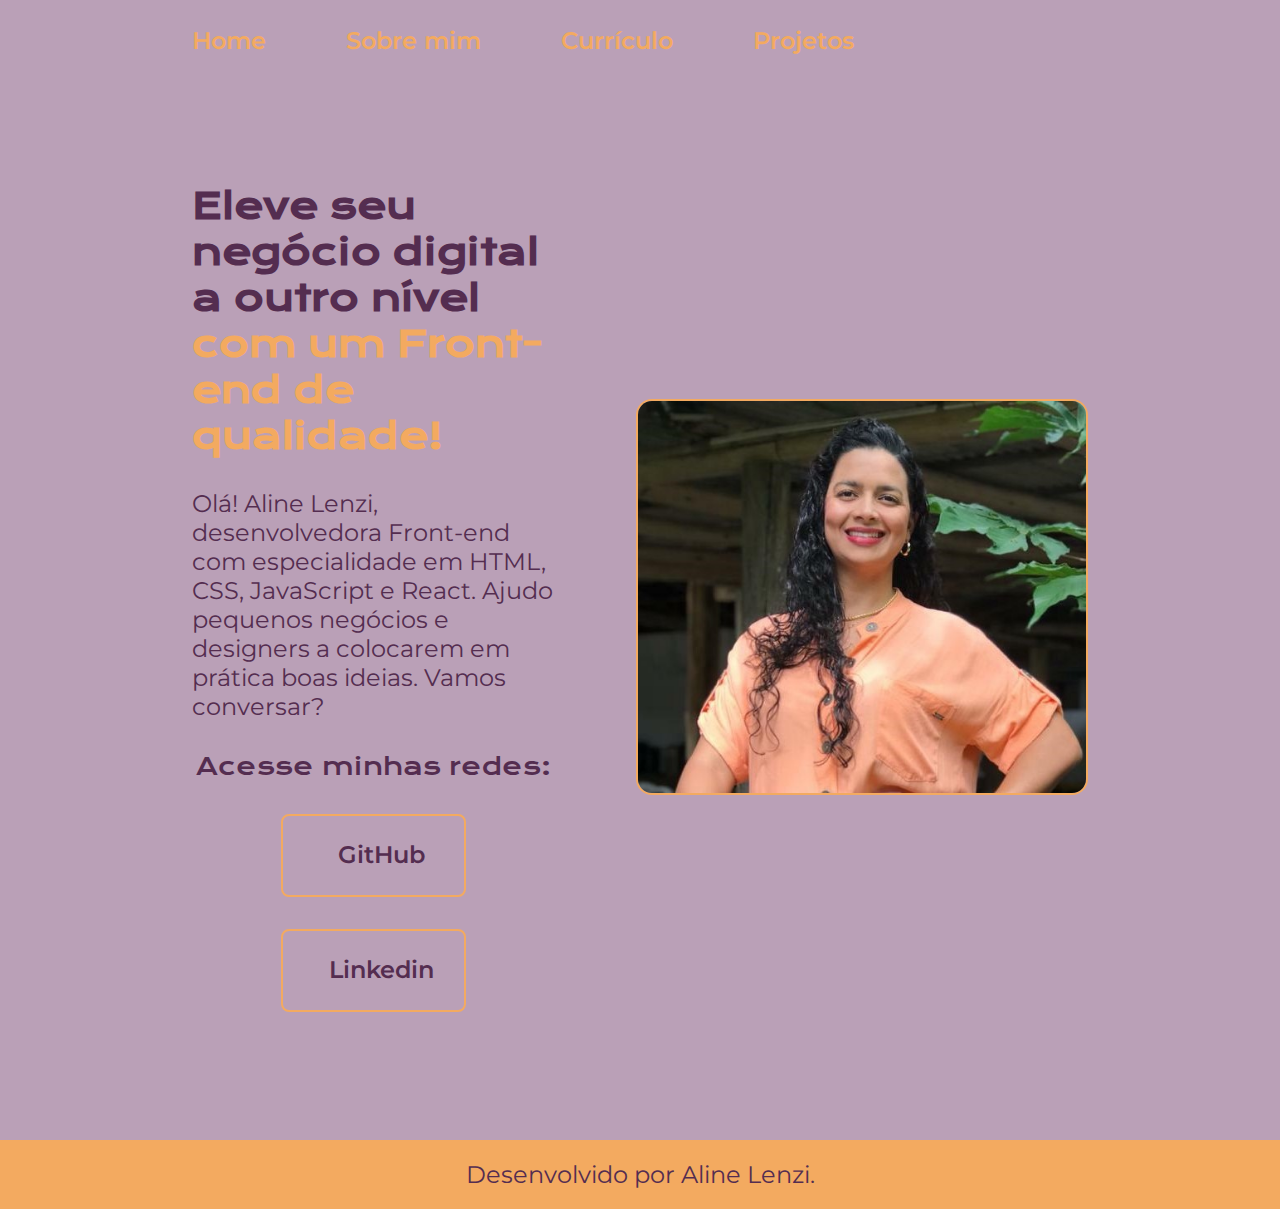
<file: index.html>
<!DOCTYPE html>
<html lang="pt-br">
    <head>
        <meta charset="UTF-8">
        <meta name="viewport" content="wigth=device-width, initial-scale=1.0">
        <meta http-equiv="X-UA-Compatible" content="IE=edge">
        <title>Portifólio</title>
        <link rel="stylesheet" href="./styles/style.css">
        <link rel="preconnect" href="https://fonts.googleapis.com">
        <link rel="preconnect" href="https://fonts.gstatic.com" crossorigin>
        <link href="https://fonts.googleapis.com/css2?family=Krona+One&family=Oxanium:wght@300;400;700&family=Poppins:wght@100;200;300;400;500&display=swap" rel="stylesheet">
        <link rel="stylesheet" href="https://cdnjs.cloudflare.com/ajax/libs/font-awesome/6.4.2/css/all.min.css" integrity="sha512-z3gLpd7yknf1YoNbCzqRKc4qyor8gaKU1qmn+CShxbuBusANI9QpRohGBreCFkKxLhei6S9CQXFEbbKuqLg0DA==" crossorigin="anonymous" referrerpolicy="no-referrer" />
    </head>
    <body>
        <header class="cabecalho">
            <nav class="cabecalho__menu">
                <a href="./index.html" class="cabecalho__menu__link">Home</a>
                <a href="./about.html" class="cabecalho__menu__link">Sobre mim</a>
                <a href="./curriculo.html" class="cabecalho__menu__link">Currículo</a>
                <a href="./projetos.html" class="cabecalho__menu__link">Projetos</a>
            </nav>
        </header>
        <main class="apresentacao">
            <section class="apresentacao__conteudo">
                <h1 class="apresentacao__conteudo__titulo">Eleve seu negócio digital a outro nível <strong class="titulo-destaque">com um Front-end de qualidade!</strong></h1>
                <p class="apresentacao__conteudo__texto">Olá! Aline Lenzi, desenvolvedora Front-end com especialidade em HTML, CSS, JavaScript e React. Ajudo pequenos negócios e designers a colocarem em prática boas ideias. Vamos conversar?</p>
                <div class="apresentacao__links">
                    <h3 class ="apresentaca__links__subtitulo">Acesse minhas redes:</h3>
                    <a class ="apresentacao__links__link"  href="https://github.com/alinelenzi" target="_blank"><i class="fab fa-github"></i>GitHub</a>
                    <a class ="apresentacao__links__link" href="https://linkedin.com/in/aline-duque-lenzi-rodrigues-018293240" target="_blank"><i class="fa-brands fa-linkedin"></i>Linkedin</a>
                </div>
            </section>
            <img class="apresentacao__imagem" src="./assets/Imagem.jpg" alt="Foto de Aline Lenzi">
        </main>
        <footer class="rodape"><p>Desenvolvido por Aline Lenzi.</p></footer>
    </body>
</html>
</file>
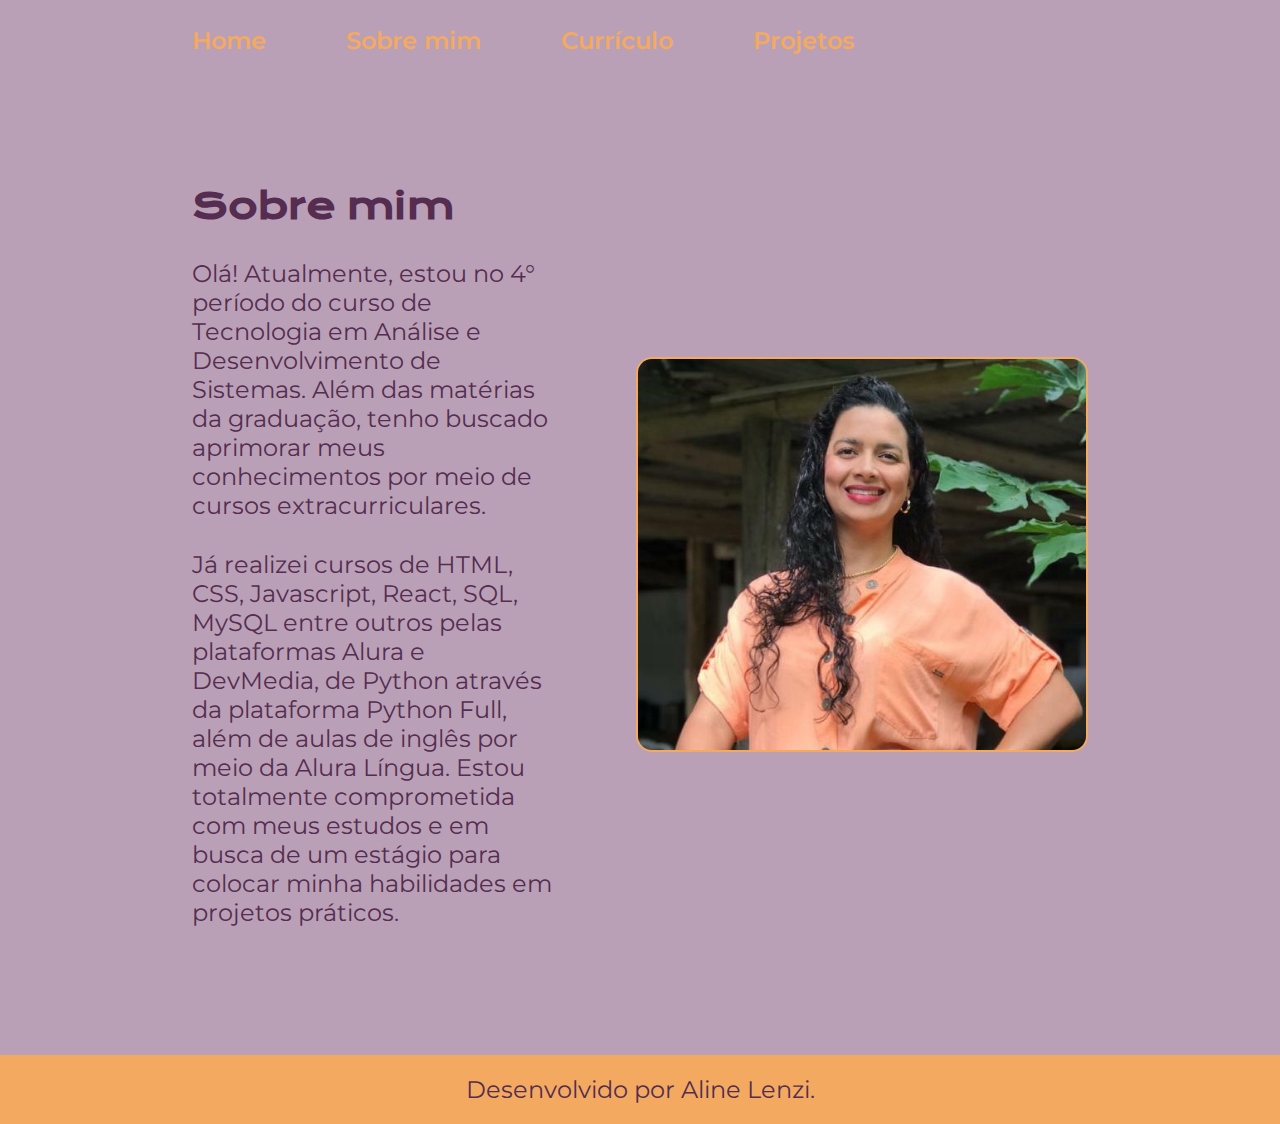
<file: about.html>
<!DOCTYPE html>
<html lang="en">
<head>
    <meta charset="UTF-8">
    <meta name="viewport" content="width=device-width, initial-scale=1.0">
    <title>Portifólio</title>
    <link rel="stylesheet" href="./styles/style.css">
</head>
<body>
    <header class="cabecalho">
        <nav class="cabecalho__menu">
            <a href="./index.html" class="cabecalho__menu__link">Home</a>
            <a href="./about.html" class="cabecalho__menu__link">Sobre mim</a>
            <a href="./curriculo.html" class="cabecalho__menu__link">Currículo</a>
            <a href="./projetos.html" class="cabecalho__menu__link">Projetos</a>
        </nav>
    </header>
    <main class="apresentacao">
        <section class="apresentacao__conteudo">
            <h1 class="apresentacao__conteudo__titulo">Sobre mim</h1>
            <p class="apresentacao__conteudo__texto">Olá! Atualmente, estou no 4° período do curso de Tecnologia em Análise e Desenvolvimento de Sistemas. Além das matérias da graduação, tenho buscado aprimorar meus conhecimentos por meio de cursos extracurriculares.</p>
            <p class="apresentacao__conteudo__texto">Já realizei cursos de HTML, CSS, Javascript, React, SQL, MySQL entre outros pelas plataformas Alura e DevMedia, de Python através da plataforma Python Full, além de aulas de inglês por meio da Alura Língua. Estou totalmente comprometida com meus estudos e em busca de um estágio para colocar minha habilidades em projetos práticos.</p>
        </section>
        <img class="apresentacao__imagem" src="./assets/Imagem.jpg" alt="Foto Aline Lenzi"></img>
    </main>
    <footer class="rodape"><p>Desenvolvido por Aline Lenzi.</p></footer>
</body>
</html>
</file>
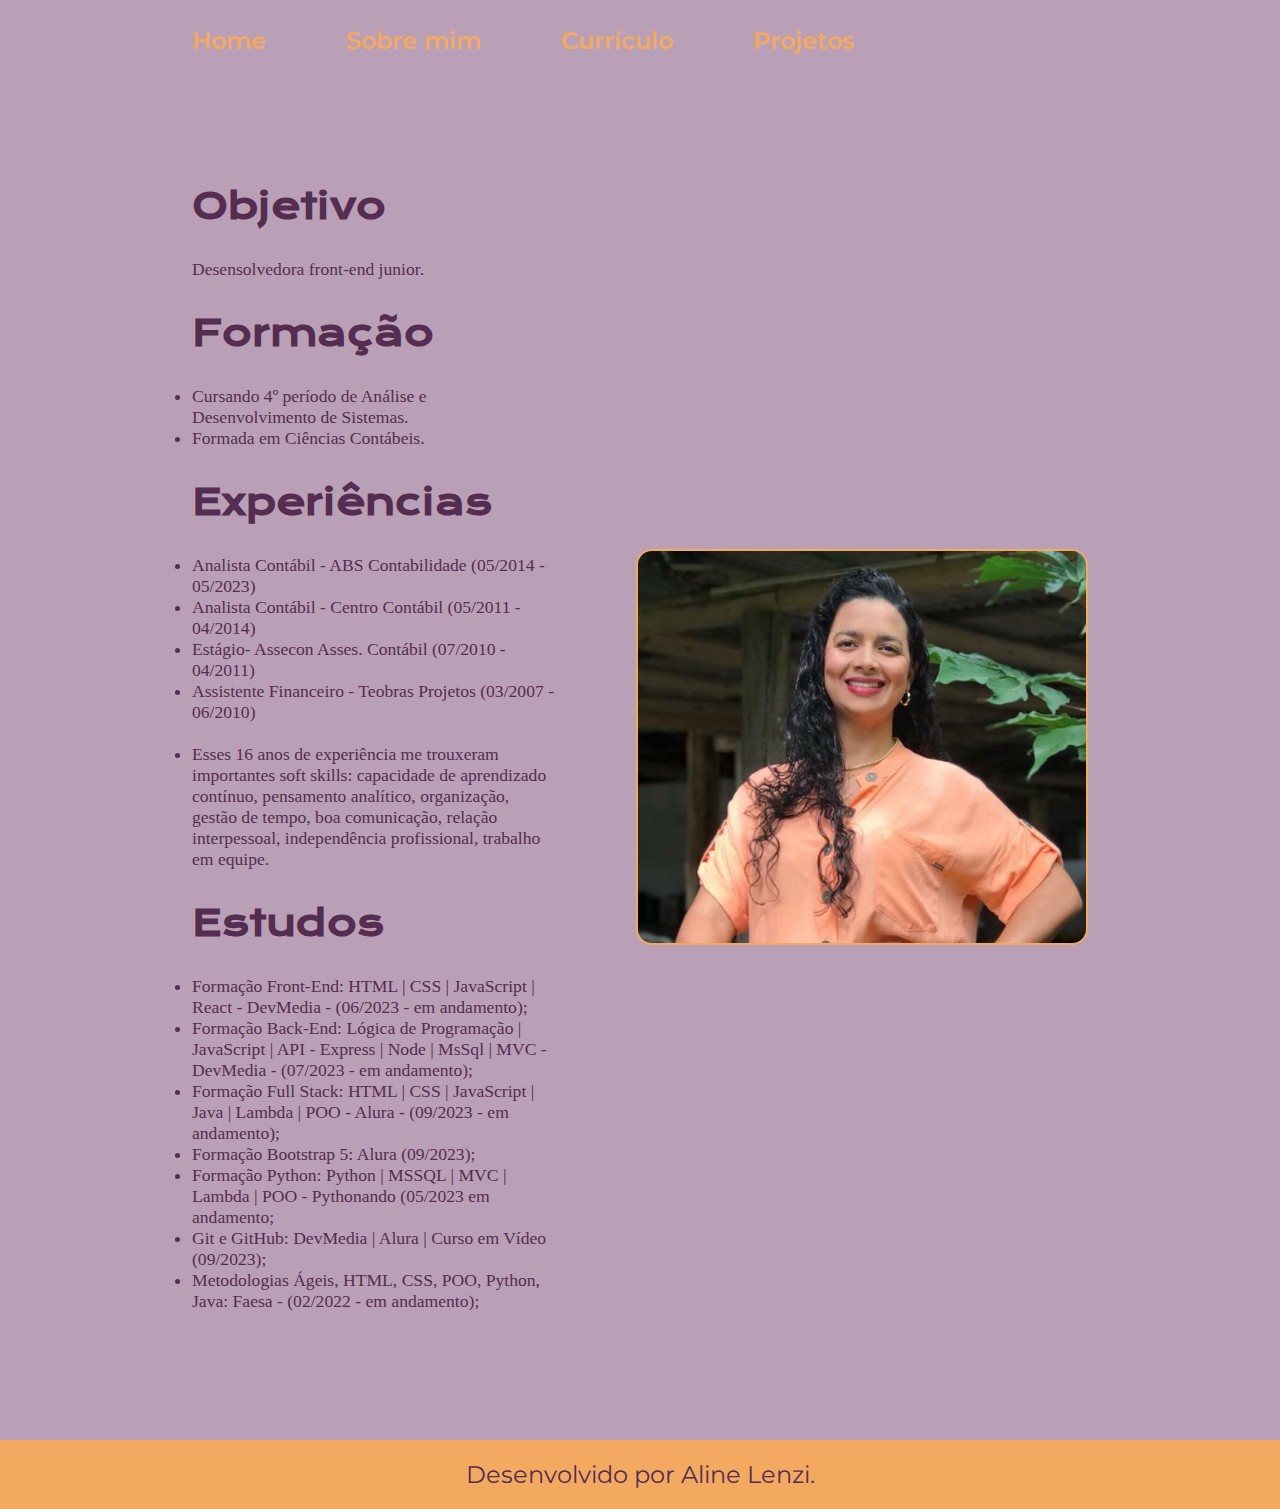
<file: curriculo.html>
<!DOCTYPE html>
<html lang="en">
<head>
    <meta charset="UTF-8">
    <meta name="viewport" content="width=device-width, initial-scale=1.0">
    <title>Portifólio</title>
    <link rel="stylesheet" href="./styles/style.css">
</head>
<body>
    <header class="cabecalho">
        <nav class="cabecalho__menu">
            <a href="./index.html" class="cabecalho__menu__link">Home</a>
            <a href="./about.html" class="cabecalho__menu__link">Sobre mim</a>
            <a href="./curriculo.html" class="cabecalho__menu__link">Currículo</a>
            <a href="./projetos.html" class="cabecalho__menu__link">Projetos</a>
        </nav>
    </header>
    <main class="apresentacao">
        <section class="apresentacao__conteudo">
            <h1 class="apresentacao__conteudo__titulo">Objetivo</h1>
            <p  class="tamanho__fonte">Desensolvedora front-end junior.</p>
            <h2 class="apresentacao__conteudo__titulo">Formação</h2>
            <ul class="tamanho__fonte">
                <li>Cursando 4º período de Análise e Desenvolvimento de Sistemas.</li>
                <li>Formada em Ciências Contábeis. </li>
            </ul>
            <h2 class="apresentacao__conteudo__titulo">Experiências</h2>
            <ul  class="tamanho__fonte">
                <li>Analista Contábil - ABS Contabilidade (05/2014 - 05/2023)</li>
                <li>Analista Contábil - Centro Contábil (05/2011 - 04/2014)</li>
                <li>Estágio- Assecon Asses. Contábil (07/2010 - 04/2011)</li>
                <li>Assistente Financeiro - Teobras Projetos (03/2007 - 06/2010)</li>
                <br>
                <li>Esses 16 anos de experiência me trouxeram importantes soft skills: capacidade de aprendizado contínuo, pensamento analítico, organização, gestão de tempo, boa comunicação, relação interpessoal, independência profissional, trabalho em equipe.</li>
            </ul>
            <h2 class="apresentacao__conteudo__titulo">Estudos</h2>
            <ul  class="tamanho__fonte">
                <li>Formação Front-End: HTML | CSS | JavaScript | React - DevMedia - (06/2023 - em andamento);</li>
                <li>Formação Back-End: Lógica de Programação | JavaScript | API - Express | Node | MsSql | MVC - DevMedia - (07/2023 - em andamento);</li>
                <li>Formação Full Stack: HTML | CSS | JavaScript | Java | Lambda | POO - Alura - (09/2023 - em andamento);</li>
                <li>Formação Bootstrap 5: Alura (09/2023);</li>
                <li>Formação Python: Python | MSSQL | MVC | Lambda | POO - Pythonando (05/2023 em andamento;</li>
                <li>Git e GitHub: DevMedia | Alura | Curso em Vídeo (09/2023);</li>
                <li>Metodologias Ágeis, HTML, CSS, POO, Python, Java: Faesa - (02/2022 - em andamento);</li>
            </ul>
        </section>
        <img  class="apresentacao__imagem" src="./assets/Imagem.jpg"  alt="Foto Aline Lenzi"></img>
    </main>
    <footer class="rodape"><p>Desenvolvido por Aline Lenzi.</p></footer>
</body>
</html>
</file>
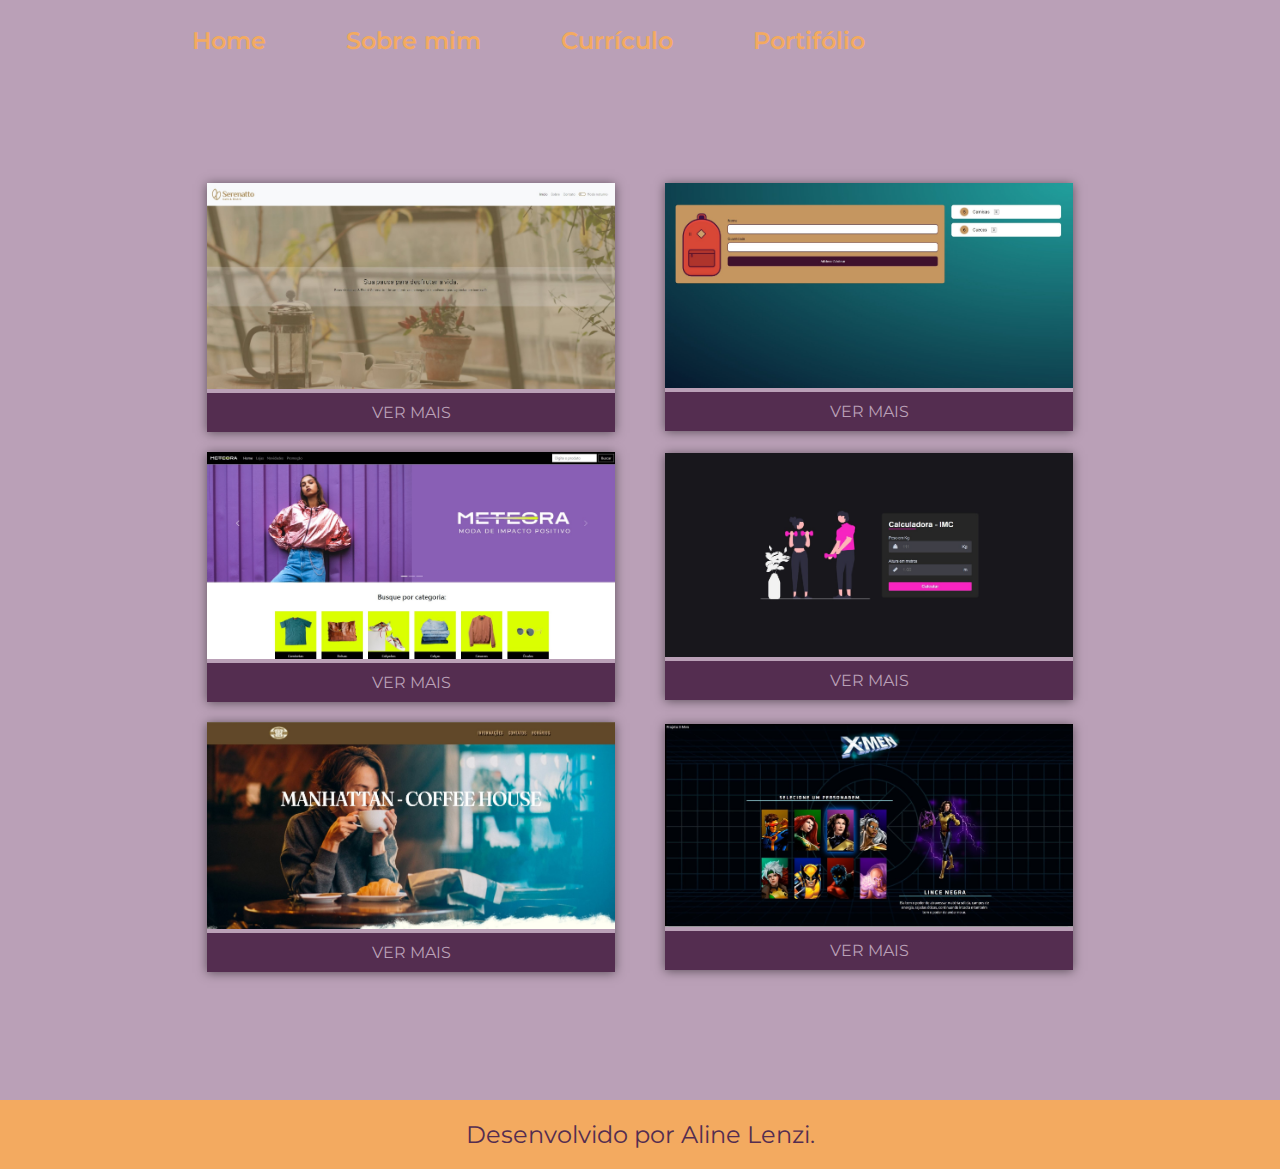
<file: portifolio.html>
<!DOCTYPE html>
<html lang="pt-br">
    <head>
        <meta charset="UTF-8">
        <meta name="viewport" content="wigth=device-width, initial-scale=1.0">
        <meta http-equiv="X-UA-Compatible" content="IE=edge">
        <title>Portifólio</title>
        <link rel="stylesheet" href="./styles/style.css">
        <link rel="preconnect" href="https://fonts.googleapis.com">
        <link rel="preconnect" href="https://fonts.gstatic.com" crossorigin>
        <link href="https://fonts.googleapis.com/css2?family=Krona+One&family=Oxanium:wght@300;400;700&family=Poppins:wght@100;200;300;400;500&display=swap" rel="stylesheet">
        <link rel="stylesheet" href="https://cdnjs.cloudflare.com/ajax/libs/font-awesome/6.4.2/css/all.min.css" integrity="sha512-z3gLpd7yknf1YoNbCzqRKc4qyor8gaKU1qmn+CShxbuBusANI9QpRohGBreCFkKxLhei6S9CQXFEbbKuqLg0DA==" crossorigin="anonymous" referrerpolicy="no-referrer" />
    </head>
    <body>
        <header class="cabecalho">
            <nav class="cabecalho__menu">
                <a href="./index.html" class="cabecalho__menu__link">Home</a>
                <a href="./about.html" class="cabecalho__menu__link">Sobre mim</a>
                <a href="./curriculo.html" class="cabecalho__menu__link">Currículo</a>
                <a href="./portifolio.html" class="cabecalho__menu__link">Portifólio</a>
            </nav>
        </header>
        <main >
            <section class="apresentacao">
                <div class="apresentacao__cards">
                    <figure class="apresentacao__cards__card" >
                        <img src="./assets/serenatto.jpg" alt="Foto do site Cafeteria Serenatto">
                        <figcaption><a href="https://alinelenzi.github.io/projeto_Cafeteria_Serenatto/" target="_blank">VER MAIS</a></figcaption>
                    </figure>
                    <figure class="apresentacao__cards__card" >
                        <img src="./assets/mala_de_viagem.jpg" alt="Foto do site Mala de viagem">
                        <figcaption><a href="https://alinelenzi.github.io/projeto_malaDeViagem/" target="_blank">VER MAIS</a></figcaption>
                    </figure>
                    <figure class="apresentacao__cards__card" >
                        <img src="./assets/meteora.jpg" alt="Foto do site Loja meteora">
                        <figcaption><a href="https://alinelenzi.github.io/projeto_loja_Meteora/" target="_blank">VER MAIS</a></figcaption>
                    </figure>
                    <figure class="apresentacao__cards__card" >
                        <img src="./assets/imc.jpg" alt="Foto do site Calculadora IMC">
                        <figcaption><a href="https://alinelenzi.github.io/projeto_CalculadoraIMC/" target="_blank">VER MAIS</a></figcaption>
                    </figure>
                    <figure class="apresentacao__cards__card" >
                        <img src="./assets/manhattan.jpg" alt="Foto do site Cafeteria Manhattan">
                        <figcaption><a href="https://alinelenzi.github.io/projeto_Cafeteria/" target="_blank">VER MAIS</a></figcaption>
                    </figure>
                    <figure class="apresentacao__cards__card" >
                        <img src="./assets/xmen.jpg" alt="Foto do site Projeto Xmen">
                        <figcaption><a href="https://alinelenzi.github.io/projeto_Xmen/" target="_blank">VER MAIS</a></figcaption>
                    </figure>
                </div>
            </section>
        </main>
        <footer class="rodape"><p>Desenvolvido por Aline Lenzi.</p></footer>
    </body>
</html>
</file>
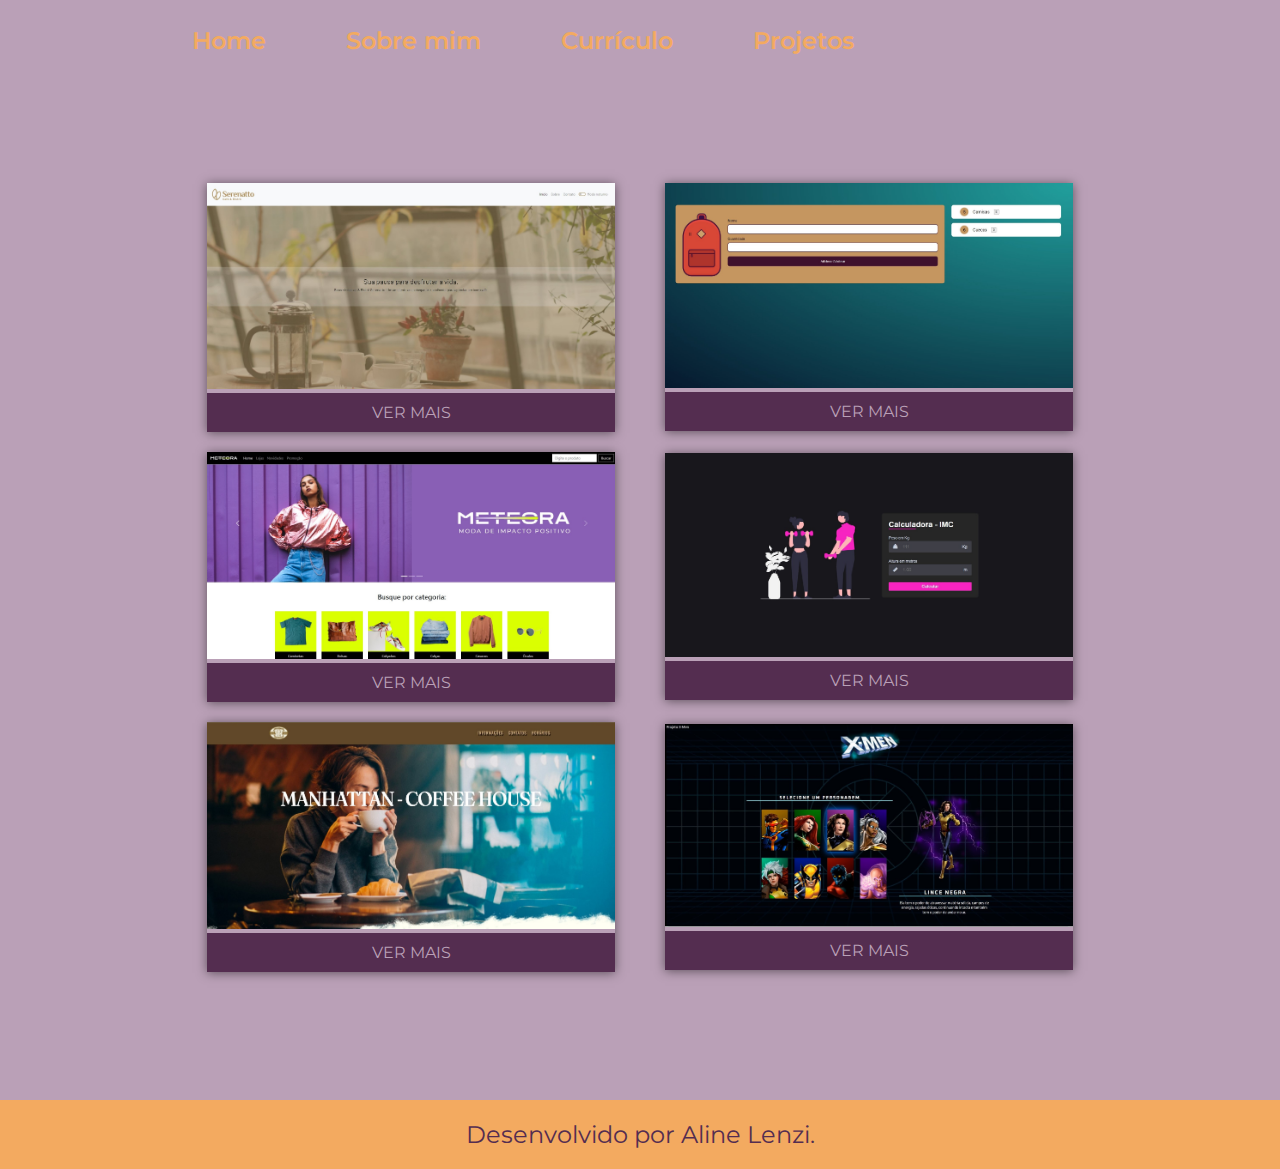
<file: projetos.html>
<!DOCTYPE html>
<html lang="pt-br">
    <head>
        <meta charset="UTF-8">
        <meta name="viewport" content="wigth=device-width, initial-scale=1.0">
        <meta http-equiv="X-UA-Compatible" content="IE=edge">
        <title>Portifólio</title>
        <link rel="stylesheet" href="./styles/style.css">
        <link rel="preconnect" href="https://fonts.googleapis.com">
        <link rel="preconnect" href="https://fonts.gstatic.com" crossorigin>
        <link href="https://fonts.googleapis.com/css2?family=Krona+One&family=Oxanium:wght@300;400;700&family=Poppins:wght@100;200;300;400;500&display=swap" rel="stylesheet">
        <link rel="stylesheet" href="https://cdnjs.cloudflare.com/ajax/libs/font-awesome/6.4.2/css/all.min.css" integrity="sha512-z3gLpd7yknf1YoNbCzqRKc4qyor8gaKU1qmn+CShxbuBusANI9QpRohGBreCFkKxLhei6S9CQXFEbbKuqLg0DA==" crossorigin="anonymous" referrerpolicy="no-referrer" />
    </head>
    <body>
        <header class="cabecalho">
            <nav class="cabecalho__menu">
                <a href="./index.html" class="cabecalho__menu__link">Home</a>
                <a href="./about.html" class="cabecalho__menu__link">Sobre mim</a>
                <a href="./curriculo.html" class="cabecalho__menu__link">Currículo</a>
                <a href="./projetos.html" class="cabecalho__menu__link">Projetos</a>
            </nav>
        </header>
        <main >
            <section class="apresentacao">
                <div class="apresentacao__cards">
                    <figure class="apresentacao__cards__card" >
                        <img src="./assets/serenatto.jpg" alt="Foto do site Cafeteria Serenatto">
                        <figcaption><a href="https://alinelenzi.github.io/projeto_Cafeteria_Serenatto/" target="_blank">VER MAIS</a></figcaption>
                    </figure>
                    <figure class="apresentacao__cards__card" >
                        <img src="./assets/mala_de_viagem.jpg" alt="Foto do site Mala de viagem">
                        <figcaption><a href="https://alinelenzi.github.io/projeto_malaDeViagem/" target="_blank">VER MAIS</a></figcaption>
                    </figure>
                    <figure class="apresentacao__cards__card" >
                        <img src="./assets/meteora.jpg" alt="Foto do site Loja meteora">
                        <figcaption><a href="https://alinelenzi.github.io/projeto_loja_Meteora/" target="_blank">VER MAIS</a></figcaption>
                    </figure>
                    <figure class="apresentacao__cards__card" >
                        <img src="./assets/imc.jpg" alt="Foto do site Calculadora IMC">
                        <figcaption><a href="https://alinelenzi.github.io/projeto_CalculadoraIMC/" target="_blank">VER MAIS</a></figcaption>
                    </figure>
                    <figure class="apresentacao__cards__card" >
                        <img src="./assets/manhattan.jpg" alt="Foto do site Cafeteria Manhattan">
                        <figcaption><a href="https://alinelenzi.github.io/projeto_Cafeteria/" target="_blank">VER MAIS</a></figcaption>
                    </figure>
                    <figure class="apresentacao__cards__card" >
                        <img src="./assets/xmen.jpg" alt="Foto do site Projeto Xmen">
                        <figcaption><a href="https://alinelenzi.github.io/projeto_Xmen/" target="_blank">VER MAIS</a></figcaption>
                    </figure>
                </div>
            </section>
        </main>
        <footer class="rodape"><p>Desenvolvido por Aline Lenzi.</p></footer>
    </body>
</html>
</file>
<file: styles/style.css>
@import url('https://fonts.googleapis.com/css2?family=Krona+One&family=Montserrat:wght@400;600&family=Oxanium:wght@300;400;700&family=Poppins:wght@100;200;300;400;500&display=swap');
:root{
    --cor-primaria: #baa0b7;
    --cor-secundaria: #542d50;
    --cor-terciaria: #F3AA60;
    --cor-hover: #876483;

    --font-primaria: 'Krona One', sans-serif;
    --font-secundaria: 'Montserrat', sans-serif;

}

*{ margin: 0;
    padding: 0;
}

body{
    box-sizing: border-box;
    background-color: var(--cor-primaria);
    color: var(--cor-secundaria);
}

/* CABEÇALHO*/

.cabecalho{
    padding: 2% 0% 0% 15%;

}
.cabecalho__menu{
    display: flex;
    gap: 80px;
}
.cabecalho__menu__link{
    text-decoration: none;
    color: var(--cor-terciaria);
    font-family: var(--font-secundaria);
    font-weight: 600;
    font-size: 1.5rem;
}
.cabecalho__menu__link:hover{
    color: var(--cor-secundaria);
}

.titulo-destaque{
    color: var(--cor-terciaria);
}

.apresentacao{
    padding: 10% 15%; /*primeiro valor superior e inferior e 15% dos lados*/
    display: flex;
    align-items: center;
    justify-content: space-between;
    gap: 82px;
}
.apresentacao__conteudo{
    width: 50%;
    display: flex;
    flex-direction: column;
    gap: 30px;
}
.apresentacao__conteudo__titulo{
    font-size: 2.25rem;
    font-family: var(--font-primaria);

}
.apresentacao__conteudo__texto{
    font-size: 1.5rem;
    font-family: var(--font-secundaria);
}
/*CORPO LINKS*/
.apresentacao__links{
    display: flex;
    flex-direction: column;
    align-items: center;
    justify-content:space-between;
    gap: 32px;
}
.apresentaca__links__subtitulo{
    font-family: var(--font-primaria);
    font-weight: 400;
    font-size: 1.5rem;
}
.apresentacao__links__link{
    width: 50%;
    text-align: center;
    border: 2px solid var(--cor-terciaria);
    border-radius: 8px;
    font-size: 1.5rem;
    padding: 21.5px 0;
    text-decoration: none;
    color: var(--cor-secundaria);
    font-family: var(--font-secundaria);
    line-height: 36px;
    font-weight: 600;
    display: flex;
    justify-content: center;
    align-items: center;
    gap: 16px;
}
.apresentacao__links__link:hover{
    background-color: var(--cor-hover);
    padding: 2%;
}
.apresentacao__imagem{
    width: 50%;
    border-radius: 16px;
    border: 2px solid var(--cor-terciaria);
}
.tamanho__fonte{
    font-size: 1.10rem;
}
.apresentacao__cards{
    display:flex;
    align-items: center;
    justify-content: space-around;
    flex-wrap: wrap;
    gap: 20px;
}
.apresentacao__cards__card{
    width: calc(100% / 2 - 40px);
    box-shadow: 0px 1px 10px rgb(0 0 0 / 50%);
}
.apresentacao__cards__card img{
    width: 100%;
}
.apresentacao__cards__card figcaption{
    text-align: center;
    padding: 10px;
    background-color: var(--cor-secundaria);
}
.apresentacao__cards__card figcaption:hover{
    padding: 2%;
}
.apresentacao__cards__card a{
    color:var(--cor-primaria);
    text-decoration: none;
    font-family: var(--font-secundaria);
    font-size: 1rem;
}

/*RODAPE*/
.rodape{
    background-color: var(--cor-terciaria);
    padding: 1.25rem;
    color: var(--cor-secundaria);
    font-size: 1.5rem;
    font-family: var(--font-secundaria);
    font-weight: 400;
    text-align: center;
}

@media(max-width: 1200px){
    .cabecalho{
        padding: 10%;
    }
    .cabecalho__menu{
        justify-content: center;
    }
    .apresentacao{
        flex-direction: column-reverse; /*reverte a imagem de posição era a ultima da coluna passa para primeira*/
        padding: 5%;
    }
    .apresentacao__conteudo{
        width: auto; /*vai acompanhar o tamanho da tela de forma automática*/
    }
}
@media(max-width: 450px){
    .apresentacao__cards__card{
        width: calc(100% / 2 - 40px);
    }
    .cabecalho__menu{
        gap: 20px;
        flex-wrap: wrap;
    }
}
</file>
